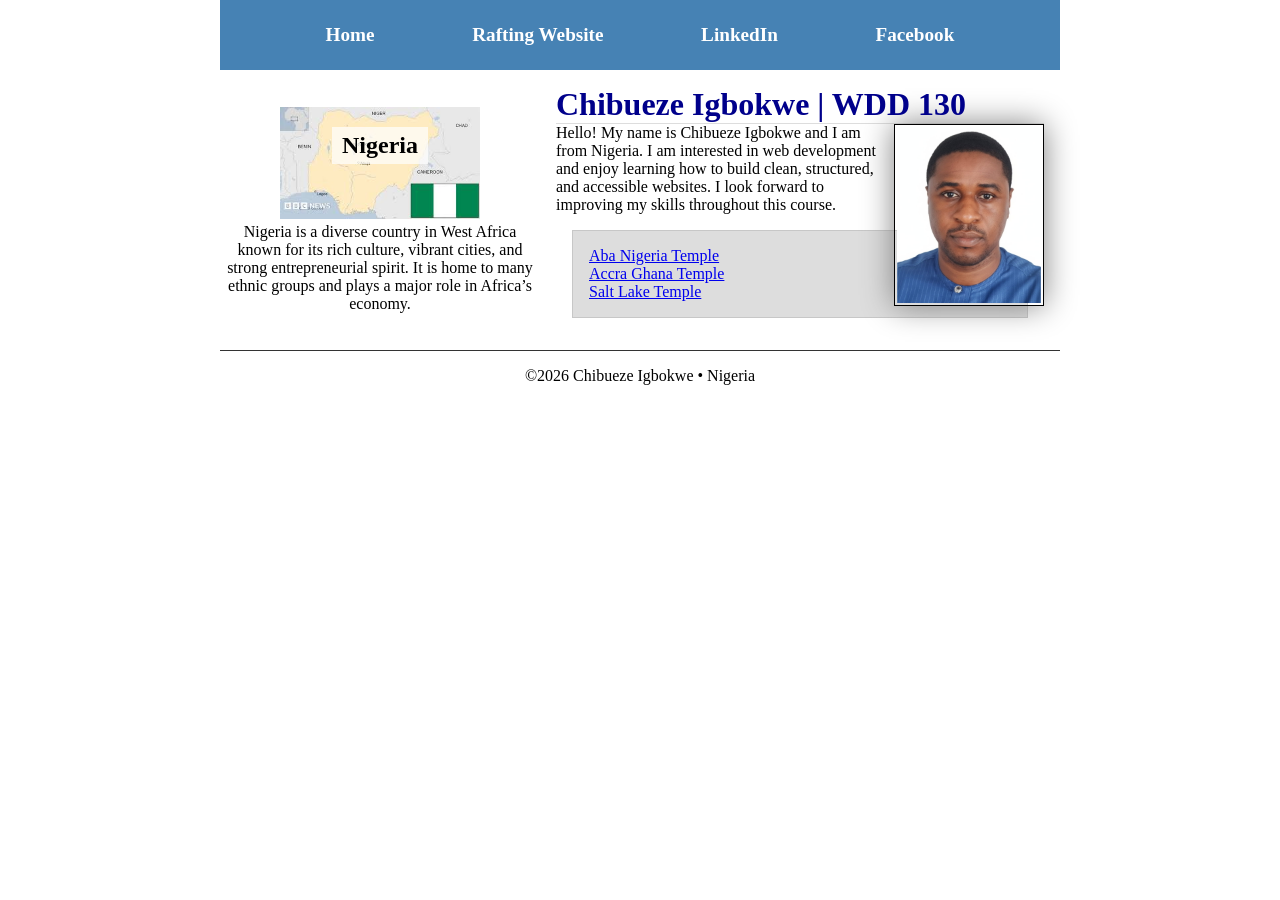
<file: index.html>
<!DOCTYPE html>
<html lang="en">

<head>
    <meta charset="UTF-8">
    <meta name="viewport" content="width=device-width, initial-scale=1.0">
    <title>Chibueze Igbokwe | WDD 130</title>
    <meta name="description"
      content="Chibueze Igbokwe WDD 130 course homepage showcasing HTML and CSS fundamentals.">
    <meta name="author" content="Chibueze Igbokwe">
    <link rel="stylesheet" href="styles/styles.css">
</head>

<body>
    <header>
        <nav>
            <a href="#">Home</a>
            <a href="wwr/">Rafting Website</a>
            <a href="https://linkedin.com" target="_blank">LinkedIn</a>
            <a href="https://facebook.com" target="_blank">Facebook</a>
        </nav>
    </header>

    <div class="grid">
        <main>
            <h1>Chibueze Igbokwe | WDD 130</h1>
            <img src="images/profile.jpg" alt="Hello, my name is Chibueze Igbokwe" width="200">
            <p>
                Hello! My name is Chibueze Igbokwe and I am from Nigeria. I am interested
                in web development and enjoy learning how to build clean, structured,
                and accessible websites. I look forward to improving my skills throughout
                this course.
            </p>
            <ul class="box">
                <li><a href="https://www.churchofjesuschrist.org/temples/details/aba-nigeria-temple"
                      target="_blank">Aba Nigeria Temple</a></li>
                <li><a href="https://www.churchofjesuschrist.org/temples/details/accra-ghana-temple"
                      target="_blank">Accra Ghana Temple</a></li>
                <li><a href="https://www.churchofjesuschrist.org/temples/details/salt-lake-temple"
                      target="_blank">Salt Lake Temple</a></li>
            </ul>
        </main>

        <aside>
            <h2>Nigeria</h2>
            <img src="images/nigeria.jpg" alt="A representative image of Nigeria">
            <p>
                Nigeria is a diverse country in West Africa known for its rich culture,
                vibrant cities, and strong entrepreneurial spirit. It is home to many
                ethnic groups and plays a major role in Africa’s economy.
            </p>
        </aside>
    </div>

    <footer>
        <p>©2026 Chibueze Igbokwe • Nigeria</p>
    </footer>
</body>

</html>
</file>
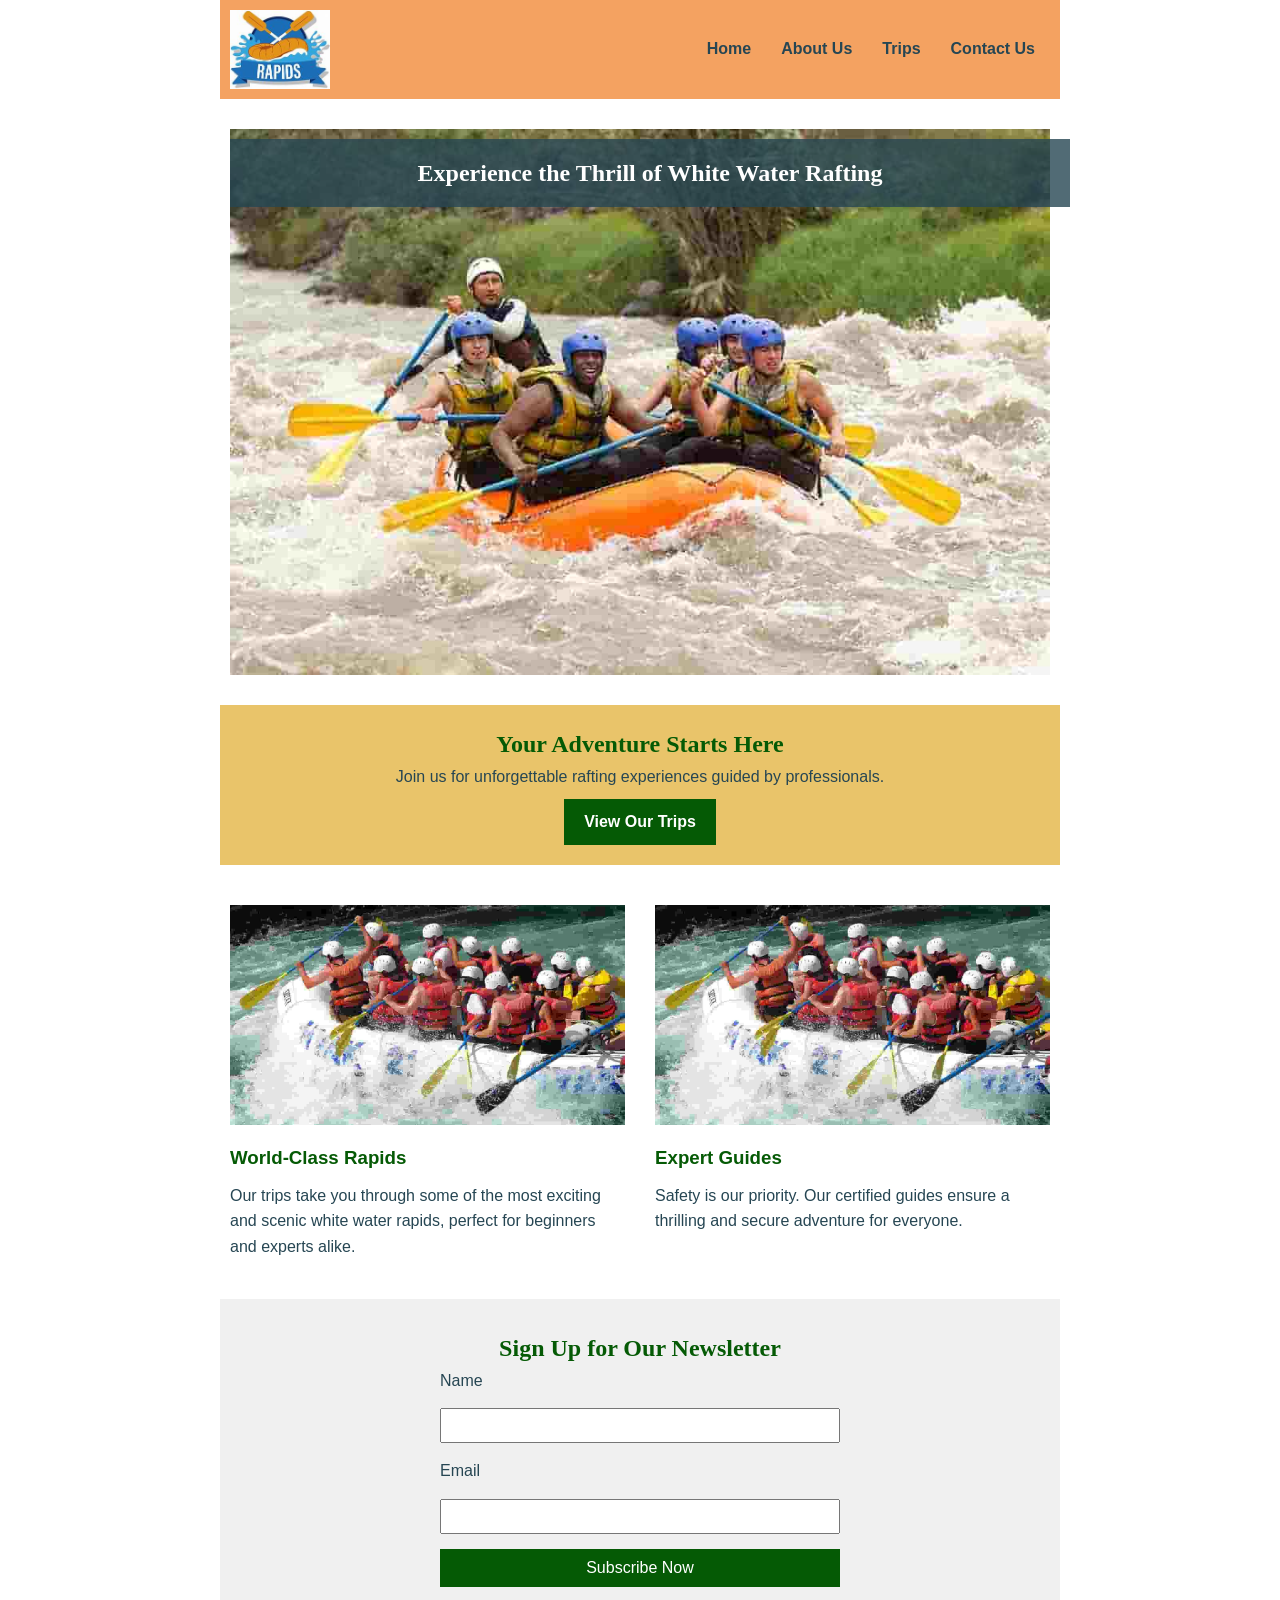
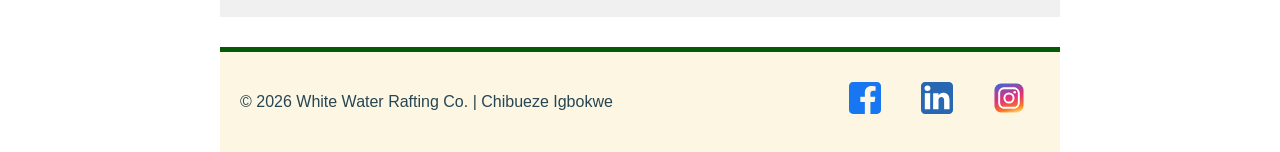
<file: wwr/index.html>
<!-- wwr/index.html -->

<!DOCTYPE html>
<html lang="en">

<head>
    <meta charset="UTF-8">
    <meta name="viewport" content="width=device-width, initial-scale=1.0">
    <meta name="description"
      content="White water rafting adventures with our expert guides. Learn about our history, mission, and passion for adventure.">
    <meta name="author" content="Chibueze Igbokwe">
    <title>Home | White Water Rafting Co.</title>

    <!-- Link to CSS -->
    <link rel="stylesheet" href="styles/rafting.css">
</head>

<body>

    <header>
        <img src="images/logo.png" alt="White Water Rafting Company Logo">

        <nav>
            <ul>
                <li><a href="index.html">Home</a></li>
                <li><a href="about.html">About Us</a></li>
                <li><a href="trips.html">Trips</a></li>
                <li><a href="contact.html">Contact Us</a></li>
            </ul>
        </nav>
    </header>

    <main>
        <!-- HERO SECTION -->
        <section class="hero">
            <img src="images/hero.jpg" alt="White water rafting adventure">
            <h1>Experience the Thrill of White Water Rafting</h1>
        </section>

        <!-- CALL TO ACTION -->
        <section class="cta">
            <h2>Your Adventure Starts Here</h2>
            <p>Join us for unforgettable rafting experiences guided by professionals.</p>
            <a href="trips.html" class="cta-button">View Our Trips</a>
        </section>

        <!-- GRID CONTENT SECTION -->
        <section class="home-grid">
            <div class="grid-item">
                <img src="images/adventure2.jpg" alt="Rafting through rapids">
                <h3>World-Class Rapids</h3>
                <p>
                    Our trips take you through some of the most exciting and scenic white
                    water rapids, perfect for beginners and experts alike.
                </p>
            </div>

            <div class="grid-item">
                <img src="images/adventure2.jpg" alt="Group rafting experience">
                <h3>Expert Guides</h3>
                <p>
                    Safety is our priority. Our certified guides ensure a thrilling and
                    secure adventure for everyone.
                </p>
            </div>
        </section>

        <!-- NEWSLETTER SIGNUP -->
        <section class="newsletter">
            <h2>Sign Up for Our Newsletter</h2>
            <form>
                <label for="name">Name</label>
                <input type="text" id="name" name="name" required>

                <label for="email">Email</label>
                <input type="email" id="email" name="email" required>

                <button type="submit">Subscribe Now</button>
            </form>
        </section>
    </main>


    <footer>
        <p>© 2026 White Water Rafting Co. | Chibueze Igbokwe</p>

        <nav class="socialmedia">
            <a href="https://facebook.com">
                <img src="images/facebook.svg" alt="Facebook Icon">
            </a>
            <a href="https://linkedin.com">
                <img src="images/linkedin.svg" alt="LinkedIn Icon">
            </a>
            <a href="https://instagram.com">
                <img src="images/instagram.svg" alt="Instagram Icon">
            </a>
        </nav>
    </footer>

</body>

</html>
</file>
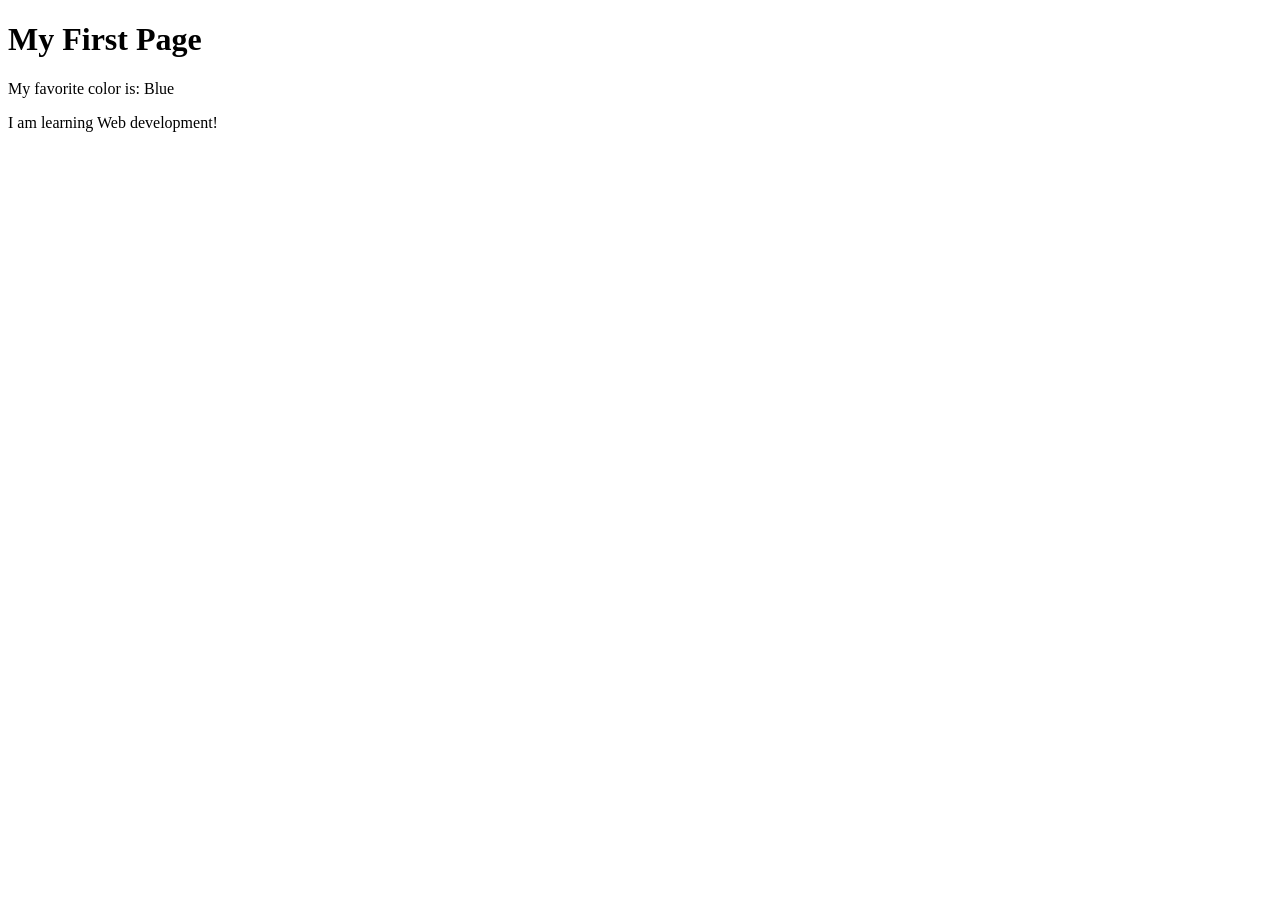
<file: week01/first-page.html>
<!DOCTYPE html>
<html lang="en">
<head>
    <meta charset="UTF-8">
    <meta name="viewport" content="width=device-width, initial-scale=1.0">
    <title>My First Page</title>
</head>
<body>
    <h1>My First Page</h1>
    <p>My favorite color is: Blue </p>
    <p>I am learning Web development! </p>
</body>
</html>
</file>
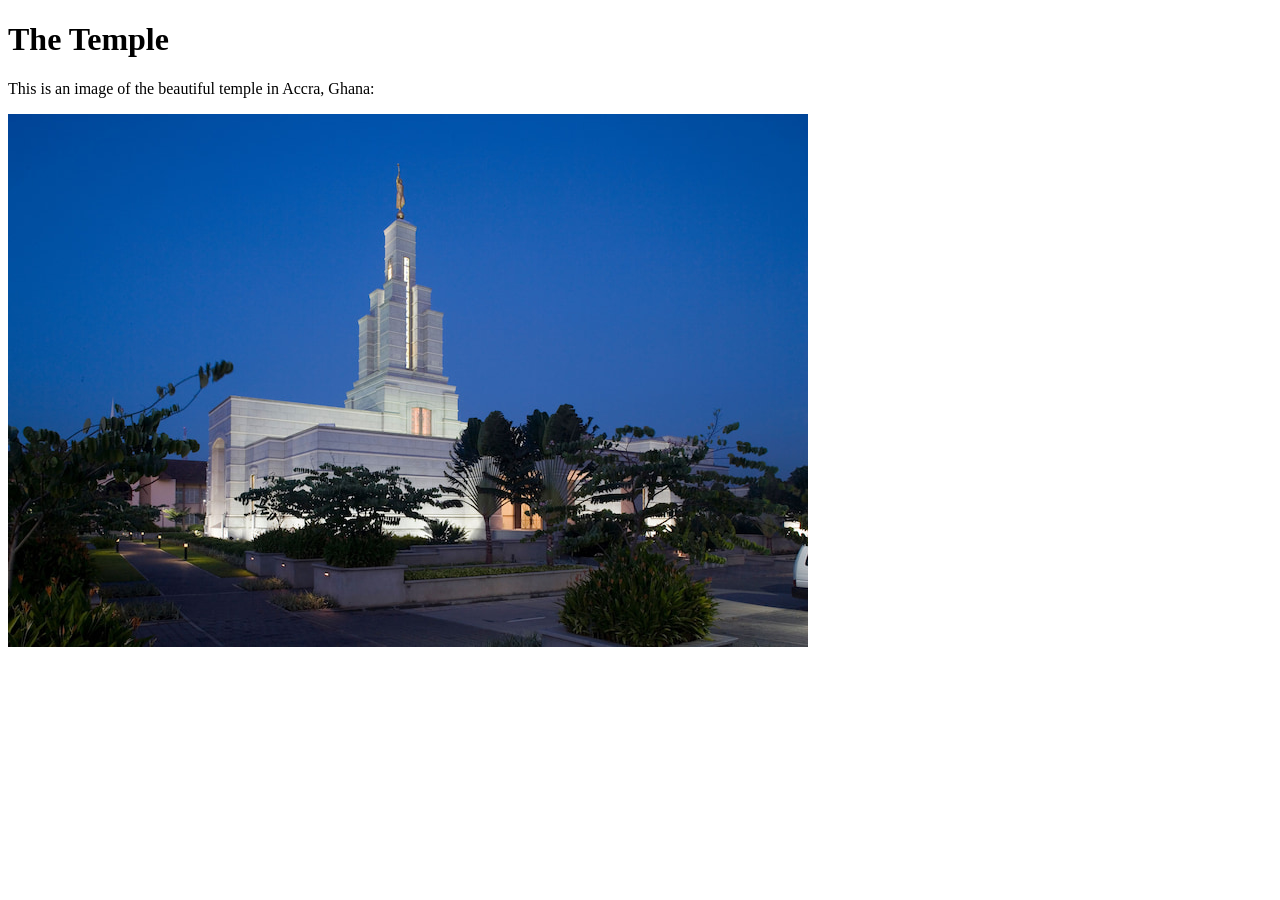
<file: week01/images-solution.html>
<!DOCTYPE html>
<html lang="en">
<head>
    <meta charset="UTF-8">
    <meta name="viewport" content="width=device-width, initial-scale=1.0">
    <title>Temple Image</title>
</head>
<body>
    <h1>The Temple</h1>
    <p>This is an image of the beautiful temple in Accra, Ghana:</p>
    <img src="images/temple-small.jpg" alt="The Accra Ghana Temple">
    
</body>
</html>
</file>
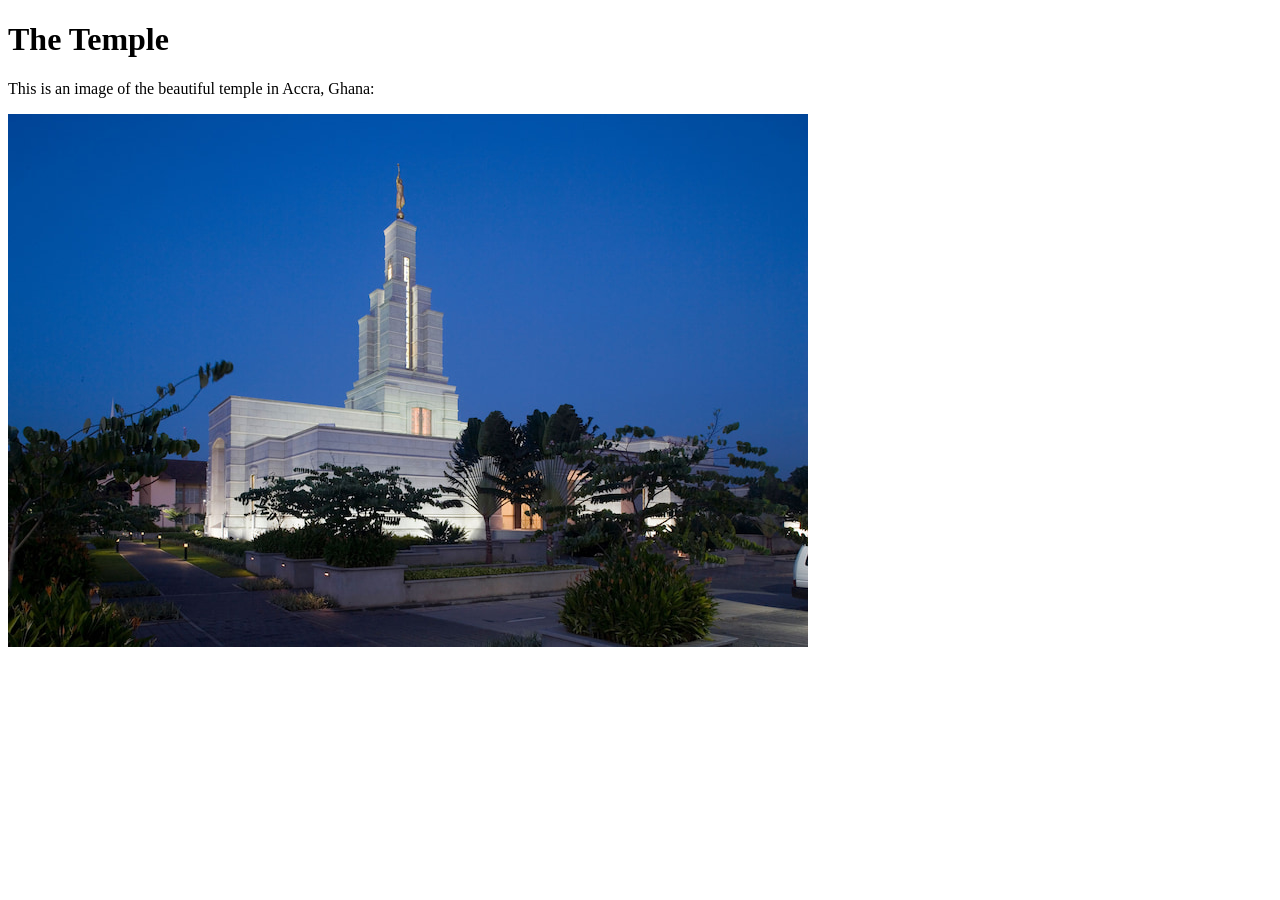
<file: week01/images.html>
<!DOCTYPE html>
<html lang="en">
<head>
    <meta charset="UTF-8">
    <meta name="viewport" content="width=device-width, initial-scale=1.0">
    <title>Temple Image</title>
</head>
<body>
    <h1>The Temple</h1>
    <p>This is an image of the beautiful temple in Accra, Ghana:</p>
    <img src="images/temple-small.jpg" alt="The Accra Ghana Temple">
    
</body>
</html>
</file>
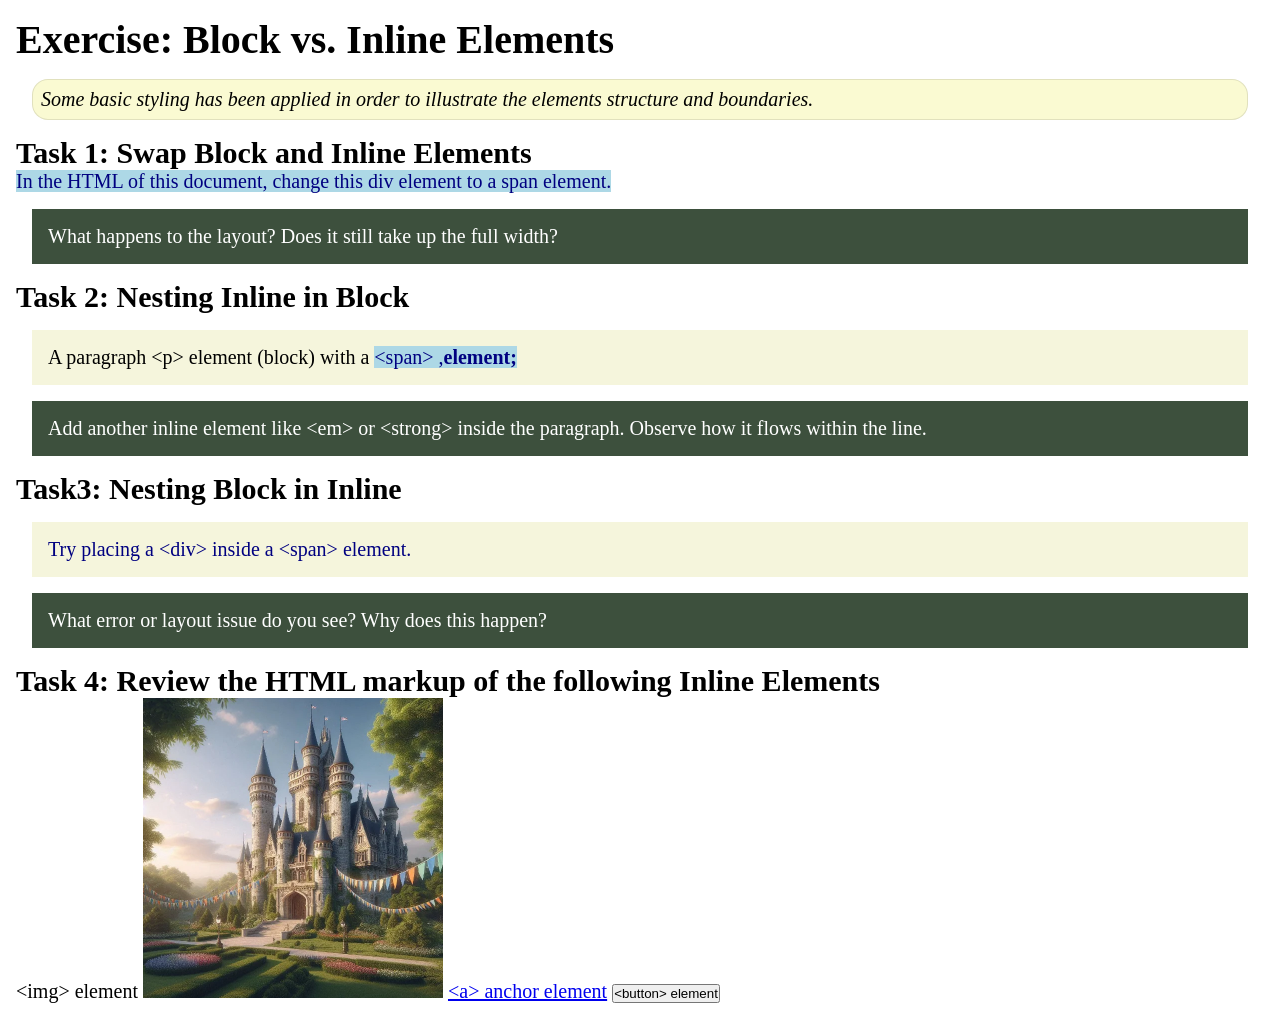
<file: week02/block-vs-inline.html>
<!DOCTYPE html>
<html lang="en">

<head>
    <meta charset="UTF-8">
    <meta name="viewport" content="width=device-width, initial-scale=1.0">
    <title>Exercise: Block vs. Inline Elements</title>
    <link rel="stylesheet" href="styles/block-vs-inline.css">
</head>

<body>
    <main>
        <h1>Exercise: Block vs. Inline Elements</h1>
        <p class="note">Some basic styling has been applied in order to illustrate the elements
            structure and
            boundaries.</p>

        <h2>Task 1: Swap Block and Inline Elements</h2>
        <span>In the HTML of this document, change this div element to a span element.</span>

        <p class="question">What happens to the layout? Does it still take up the full width?</p>

        <h2>Task 2: Nesting Inline in Block</h2>
        <p>A paragraph &lt;p&gt; element (block) with a <span>&lt;span&gt;
                ,<strong>element;</strong></span></p>
        <p class="question">Add another inline element like &lt;em&gt; or &lt;strong&gt; inside the
            paragraph. Observe
            how it flows within the line.</p>

        <h2>Task3: Nesting Block in Inline</h2>
        <span>
            <div>Try placing a &lt;div&gt; inside a &lt;span&gt; element.</div>
        </span>
        <p class="question">What error or layout issue do you see? Why does this happen?</p>


        <h2>Task 4: Review the HTML markup of the following Inline Elements</h2>
        &lt;img&gt; element
        <img src="images/castle.webp" alt="placeholder image (images are inline)" width="300"
          height="300">
        <a href="https://churchofjesuschrist.org">&lt;a&gt; anchor element</a>
        <button type="button">&lt;button&gt; element</button>
    </main>
</body>

</html>
</file>
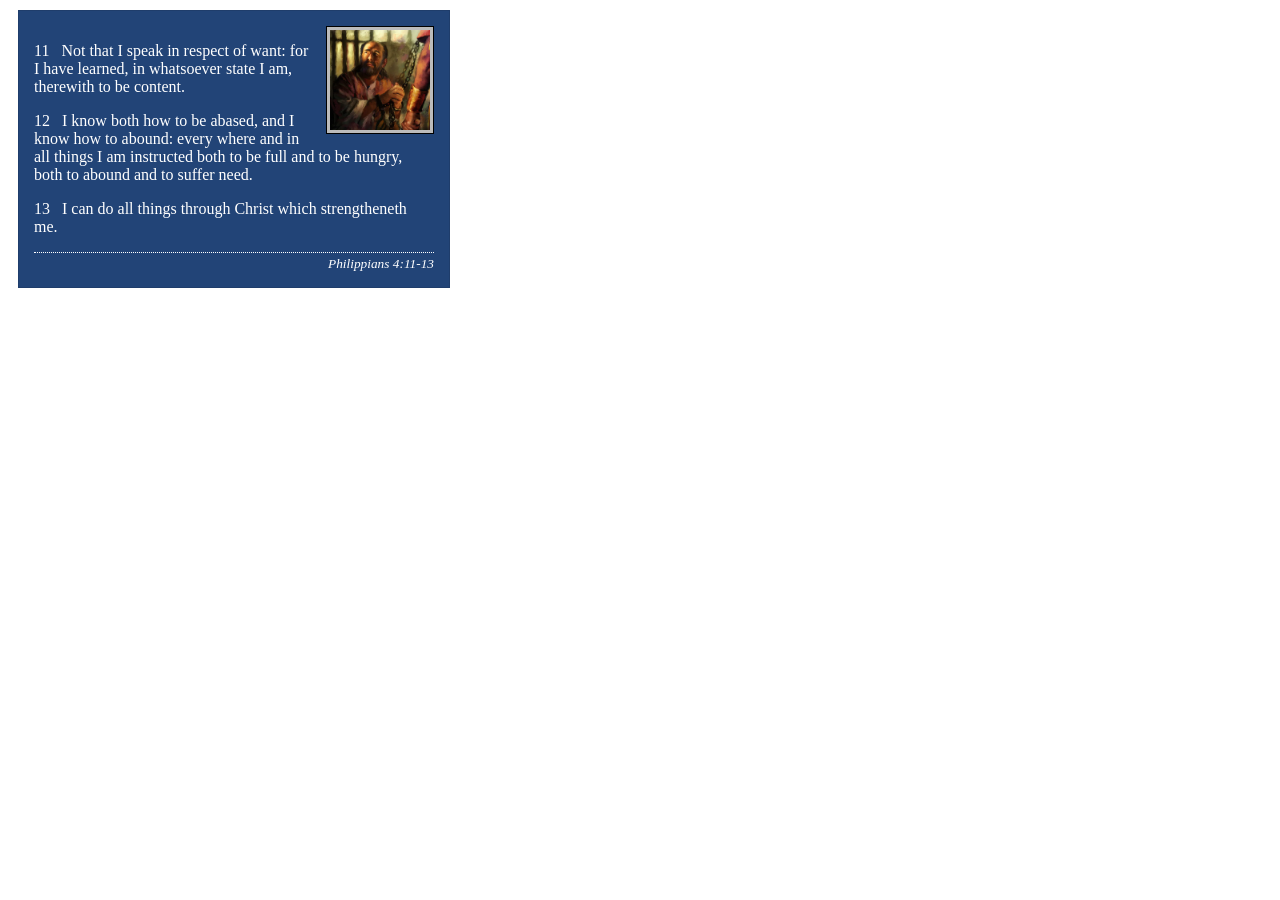
<file: week02/box-model-solution.html>
<!DOCTYPE html>
<html lang="en">
<head>
    <meta charset="UTF-8">
    <meta name="viewport" content="width=device-width, initial-scale=1.0">
    <title>Box Model Activity</title>
    <link rel="stylesheet" href="styles/box-model-solution.css">
</head>
<body>
    <main>
        <div class="callout">
            <img src="images/apostle-paul-imprisoned.webp" alt="Paul the Apostle - Imprisoned in Rome" width="200" height="200">
            <blockquote>
                <p>11 &nbsp; Not that I speak in respect of want: for I have learned, in whatsoever state I am, therewith to be content.</p>
                <p>12 &nbsp; I know both how to be abased, and I know how to abound: every where and in all things I am instructed both to be full and to be hungry, both to abound and to suffer need.</p>
                <p>13 &nbsp; I can do all things through Christ which strengtheneth me.</p>
            </blockquote>
            <cite>Philippians 4:11-13</cite>
        </div>
    </main>
</body>
</html>
</file>
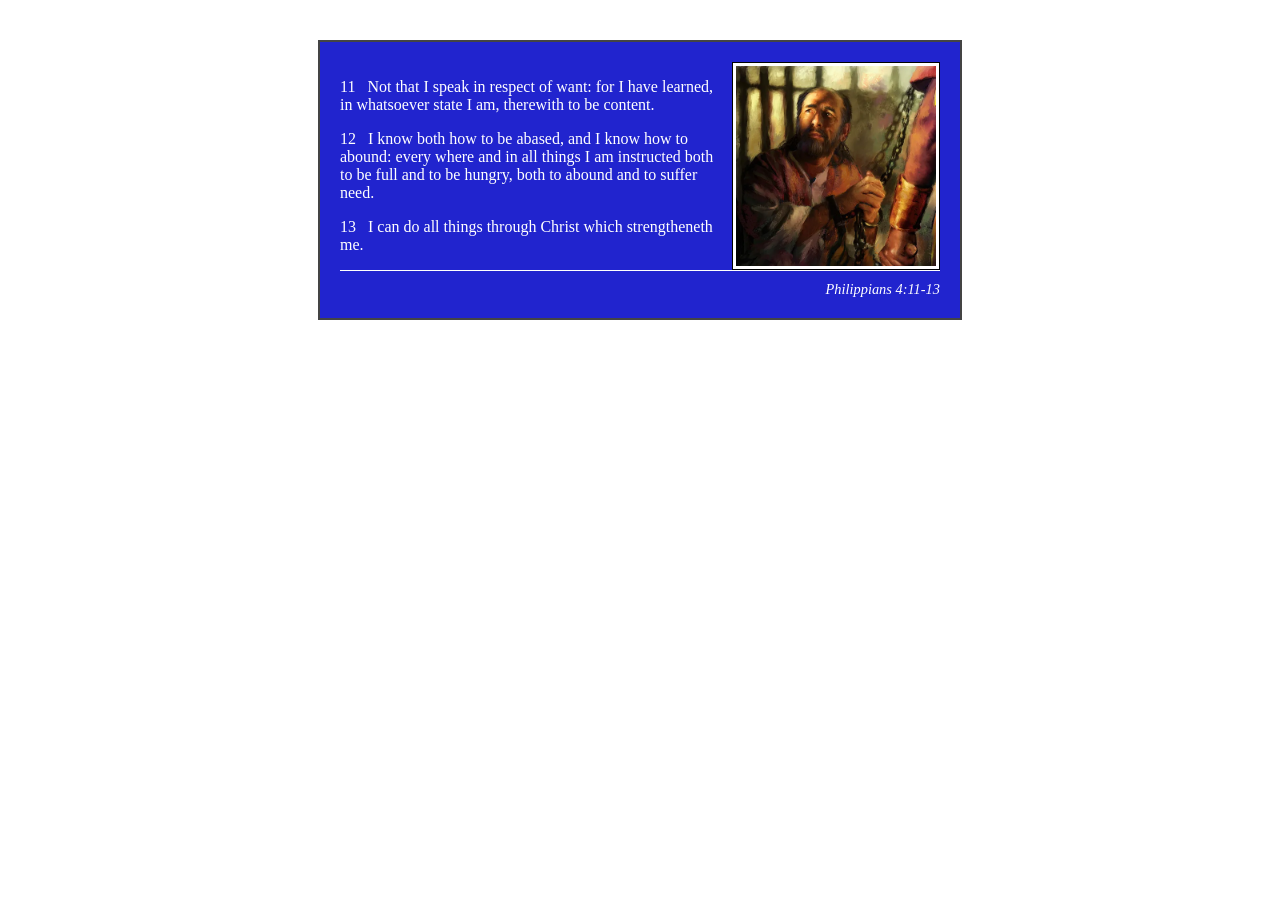
<file: week02/box-model.html>
<!DOCTYPE html>
<html lang="en">

<head>
    <meta charset="UTF-8">
    <meta name="viewport" content="width=device-width, initial-scale=1.0">
    <title>Box Model Activity</title>

    <link rel="stylesheet" href="styles/box-model.css">
</head>

<body>
    <main>
        <div class="callout">
            <img src="images/apostle-paul-imprisoned.webp"
              alt="Paul the Apostle - Imprisoned in Rome" width="200" height="200">
            <blockquote>
                <p>11 &nbsp; Not that I speak in respect of want: for I have learned, in whatsoever
                    state I am, therewith to be content.</p>
                <p>12 &nbsp; I know both how to be abased, and I know how to abound: every where and
                    in all things I am instructed both to be full and to be hungry, both to abound
                    and to suffer need.</p>
                <p>13 &nbsp; I can do all things through Christ which strengtheneth me.</p>
            </blockquote>
            <cite>Philippians 4:11-13</cite>
        </div>
    </main>
</body>

</html>
</file>
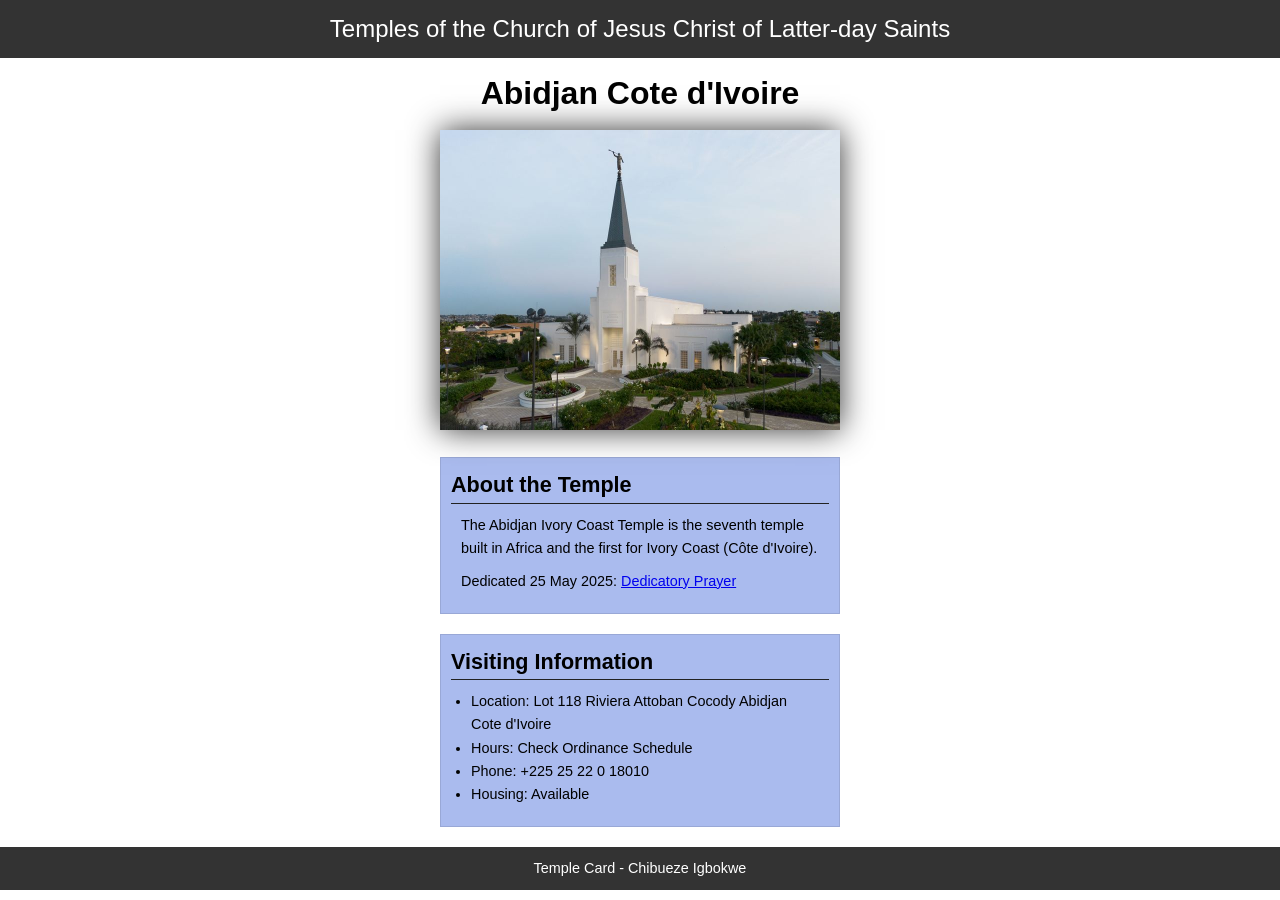
<file: week02/temple.html>
<!DOCTYPE html>
<html lang="en">

<head>
    <meta charset="UTF-8">
    <meta name="viewport" content="width=device-width, initial-scale=1.0">
    <title>Temple Card - Abidjan Cote d'Ivoire</title>

    <link rel="stylesheet" href="styles/temple.css">
</head>

<body>
    <header>
        <p>Temples of the Church of Jesus Christ of Latter-day Saints</p>
    </header>
    <main>
        <h1>Abidjan Cote d'Ivoire</h1>
        <picture>
            <img src="images/abidjan-ivory-coast.jpeg" alt="Abidjan Cote d'Ivoire Temple">
        </picture>
        <section>
            <h2>About the Temple</h2>
            <p>The Abidjan Ivory Coast Temple is the seventh temple built in Africa and the first
                for Ivory Coast (Côte
                d'Ivoire).</p>
            <p>Dedicated 25 May 2025: <a
                  href="https://www.churchofjesuschrist.org/temples/dedicatory-prayer/abidjan-ivory-coast-temple/2025-05-25?lang=eng"
                  target="_blank" rel="noopener noreferrer">Dedicatory Prayer</a></p>
        </section>
        <section>
            <h2>Visiting Information</h2>
            <ul>
                <li>Location: Lot 118 Riviera Attoban Cocody Abidjan Cote d'Ivoire</li>
                <li>Hours: Check Ordinance Schedule</li>
                <li>Phone: +225 25 22 0 18010</li>
                <li>Housing: Available</li>
            </ul>
        </section>
    </main>
    <footer>
        <p>Temple Card - Chibueze Igbokwe</p>
    </footer>
</body>

</html>
</file>
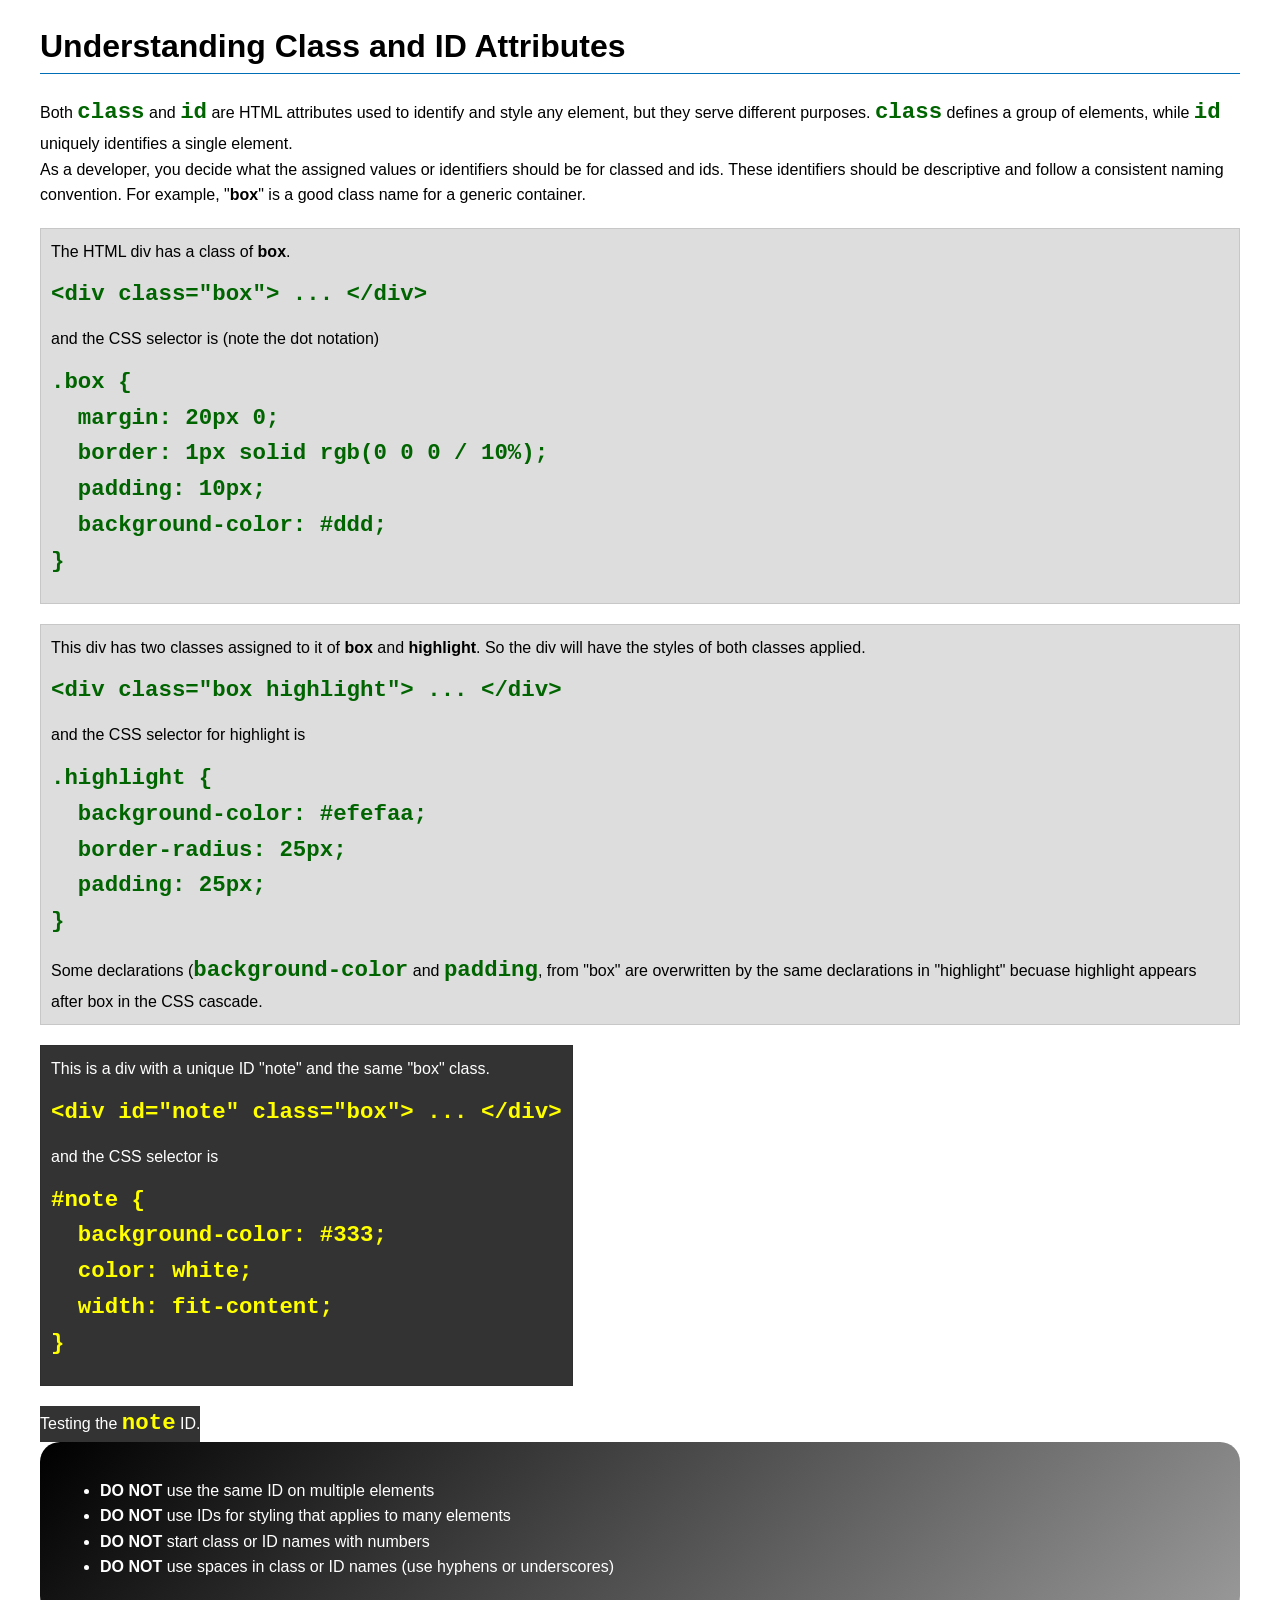
<file: week03/class-and-id.html>
<!DOCTYPE html>
<html lang="en">

<head>
    <meta charset="UTF-8">
    <meta name="viewport" content="width=device-width, initial-scale=1.0">
    <title>Class vs ID Attributes</title>
    <link rel="stylesheet" href="styles/class-and-id.css">
</head>

<body>
    <h1>Understanding Class and ID Attributes</h1>
    <p>Both <code>class</code> and <code>id</code> are HTML attributes used to identify and style
        any element, but they
        serve different purposes. <code>class</code> defines a group of elements, while
        <code>id</code> uniquely
        identifies a single element.</p>
    <p>As a developer, you decide what the assigned values or identifiers should be for classed and
        ids. These
        identifiers should be
        descriptive and follow a consistent naming convention. For example, "<strong>box</strong>"
        is a good class name
        for a generic container.</p>
    <div class="box">
        <p>The HTML div has a class of <strong>box</strong>.</p>
        <pre><code class="html">&lt;div class="box"&gt; ... &lt;/div&gt;</code></pre>
        and the CSS selector is (note the dot notation)
        <pre><code class="css">.box {
  margin: 20px 0;
  border: 1px solid rgb(0 0 0 / 10%);
  padding: 10px;
  background-color: #ddd; 
}</code></pre>
    </div>

    <div class="box">
        <p>This div has two classes assigned to it of <strong>box</strong> and
            <strong>highlight</strong>. So the div
            will have the styles of both classes applied.</p>
        <pre><code class="html">&lt;div class="box highlight"&gt; ... &lt;/div&gt;</code></pre>
        and the CSS selector for highlight is
        <pre><code class="css">.highlight {
  background-color: #efefaa;
  border-radius: 25px;
  padding: 25px;
}</code></pre>
        <p>Some declarations (<code>background-color</code> and <code>padding</code>, from "box" are
            overwritten by the same declarations in "highlight" becuase highlight appears after box
            in the CSS cascade.</p>
    </div>

    <div id="note" class="box">
        <p>This is a div with a unique ID "note" and the same "box" class.</p>
        <pre><code class="html">&lt;div id="note" class="box"&gt; ... &lt;/div&gt;</code></pre>
        and the CSS selector is
        <pre><code class="css">#note {
  background-color: #333;
  color: white;
  width: fit-content;
}</code></pre>
    </div>

    <div id="note">
        <p>Testing the <code>note</code> ID.</p>
    </div>

    <section id="best-practice">
        <ul>
            <li><strong>DO NOT</strong> use the same ID on multiple elements</li>
            <li><strong>DO NOT</strong> use IDs for styling that applies to many elements</li>
            <li><strong>DO NOT</strong> start class or ID names with numbers</li>
            <li><strong>DO NOT</strong> use spaces in class or ID names (use hyphens or underscores)
            </li>
        </ul>
    </section>


</body>

</html>
</file>
<file: styles/styles.css>
/* Universal Selector Rule */
* {
    margin: 0;
    padding: 0;
    box-sizing: border-box;
}

:root {
    --nav-bg-color: steelblue;
    /* Updated to match instruction */
    --nav-link-color: white;
    --heading-color: darkblue;
    --main-img-border-color: black;
    --main-img-box-shadow: 0 0 30px gray;
}

/* Centering the page content containers */
header,
.grid,
footer {
    max-width: 840px;
    margin: 0 auto;
}

/* Navigation styles using Flexbox */
nav {
    background-color: var(--nav-bg-color);
    padding: 1rem;
    display: flex;
    justify-content: space-evenly;
    align-items: center;
}

nav a {
    display: block;
    padding: 0.5rem;
    text-decoration: none;
    font-size: 1.2rem;
    font-weight: 700;
    color: var(--nav-link-color);
}

/* Heading styling */
h1 {
    color: var(--heading-color);
    border-bottom: 1px solid #ddd;
    /* Added bottom border */
}

/* Main & Aside Grid Layout */
.grid {
    display: grid;
    grid-template-columns: 20rem 1fr;
    /* Aside fixed, Main takes remaining space */
    align-items: center;
}

main {
    grid-column: 2/3;
    margin: 1rem;
}

aside {
    grid-column: 1/2;
    grid-row: 1/2;
    position: relative;
    text-align: center;
}

/* Image styles */
main img {
    width: 150px;
    height: auto;
    border: 1px solid var(--main-img-border-color);
    padding: 2px;
    box-shadow: var(--main-img-box-shadow);
    float: right;
    margin-left: 1rem;
}

aside img {
    width: 200px;
    height: auto;
}

/* Overlay the heading on the aside image */
aside h2 {
    position: absolute;
    top: 20px;
    left: 50%;
    transform: translateX(-50%);
    background-color: rgba(255, 255, 255, 0.7);
    padding: 5px 10px;
}

/* Footer styling */
footer {
    border-top: 1px solid #333;
    text-align: center;
    padding: 1rem;
}

/* Helper Class */
.box {
    margin: 1rem;
    border: 1px solid rgb(0 0 0 / 10%);
    padding: 1rem;
    background-color: #ddd;
    list-style-type: none;
}
</file>
<file: wwr/styles/rafting.css>
/* ==============================
   1. CSS Variables
   ============================== */
:root {
    --primary-color: #055a05;
    --secondary-color: #f4a261;
    --accent1-color: #264653;
    --accent2-color: #e9c46a;

    --heading-font: "Times New Roman", Georgia, serif;
    --body-font: Arial, Helvetica, sans-serif;
}

/* ==============================
   2. Reset & Base Styles
   ============================== */
* {
    margin: 0;
    padding: 0;
    box-sizing: border-box;
}

body {
    font-family: var(--body-font);
    color: var(--accent1-color);
    line-height: 1.6;
}

header,
main,
footer {
    width: 840px;
    margin: 0 auto;
}

h1,
h2 {
    font-family: var(--heading-font);
    color: var(--primary-color);
    text-align: center;
}

section {
    margin: 20px 0;
    padding: 10px;
}

/* ==============================
   3. Header (CSS Grid)
   ============================== */
header {
    display: grid;
    grid-template-columns: 150px 1fr;
    align-items: center;
    background-color: var(--secondary-color);
    padding: 10px;
}

header img {
    width: 100px;
}

/* ==============================
   4. Navigation (Flexbox)
   ============================== */
nav ul {
    display: flex;
    justify-content: flex-end;
    list-style: none;
}

nav a {
    text-decoration: none;
    color: var(--accent1-color);
    font-weight: bold;
    padding: 10px 15px;
}

/* ==============================
   5. Hero Section
   ============================== */
.hero {
    position: relative;
}

.hero img {
    width: 100%;
    display: block;
}

.hero h1 {
    position: absolute;
    top: 20px;
    width: 100%;
    text-align: center;
    padding: 15px;
    background-color: rgba(38, 70, 83, 0.8);
    color: #ffffff;
}

/* Home page hero tweak */
.hero.home h1 {
    top: 50%;
    transform: translateY(-50%);
    font-size: 2rem;
}

.hero article {
    position: absolute;
    top: 150px;
    right: 50px;
    width: 60%;
    background-color: rgba(255, 255, 255, 0.9);
    padding: 20px;
    border: 4px solid var(--accent2-color);
    border-radius: 8px;
}

.hero article img {
    float: right;
    width: 125px;
    margin-left: 10px;
    border: 2px solid var(--primary-color);
}

/* ==============================
   6. History Section
   ============================== */
.history-content {
    display: grid;
    grid-template-columns: 1fr auto 1fr;
    gap: 20px;
    align-items: center;
}

.history-content img {
    width: 200px;
}

/* ==============================
   7. Adventures Section
   ============================== */
.adventure-gallery {
    display: grid;
    grid-template-columns: repeat(5, 1fr);
    gap: 15px;
}

.adventure-gallery img {
    width: 100%;
}

figure {
    text-align: center;
}

figcaption {
    margin-top: 5px;
    font-weight: bold;
}

/* ==============================
   8. Footer
   ============================== */
footer {
    display: grid;
    grid-template-columns: 1fr auto;
    align-items: center;
    padding: 20px;
    margin-top: 20px;
    border-top: 5px solid var(--primary-color);
    background-color: #fdf6e3;
}

.socialmedia {
    display: flex;
    justify-content: flex-end;
}

.socialmedia img {
    width: 32px;
    margin-left: 10px;
}

/* ==============================
   Contact Page Layout
   ============================== */
.page-title {
    text-align: center;
    margin: 20px 0;
}

.contact-layout {
    display: grid;
    grid-template-columns: 1fr 1fr;
    gap: 30px;
    margin: 20px 0;
}

.contact-info iframe {
    width: 100%;
    height: 250px;
    border: none;
    margin-top: 15px;
}

.contact-form form {
    display: grid;
    gap: 15px;
}

.contact-form input,
.contact-form textarea {
    padding: 8px;
    font-family: inherit;
}

fieldset {
    border: 2px solid var(--accent2-color);
    padding: 10px;
}

legend {
    font-weight: bold;
}

.checkbox {
    font-weight: normal;
}

button[type="submit"] {
    background-color: var(--primary-color);
    color: #fff;
    padding: 10px;
    font-size: 1rem;
    border: none;
    cursor: pointer;
}

button[type="submit"]:hover {
    background-color: #044504;
}

/* Employees */
.employee-gallery {
    display: flex;
    justify-content: space-between;
    gap: 20px;
    margin-top: 20px;
}

.employee-gallery img {
    width: 100%;
    height: 200px;
    object-fit: cover;
}

.employees figure {
    text-align: center;
}

/* ==============================
   Trips Page Styles
   ============================== */
.cta {
    background-color: var(--accent2-color);
    text-align: center;
    padding: 20px;
    margin: 20px 0;
}

.cta-button {
    display: inline-block;
    margin-top: 10px;
    background-color: var(--primary-color);
    color: #ffffff;
    padding: 10px 20px;
    text-decoration: none;
    font-weight: bold;
}

.cta-button:hover {
    background-color: #044504;
}

.trip-grid {
    display: grid;
    grid-template-columns: repeat(3, 1fr);
    gap: 20px;
}

.trip img {
    width: 100%;
}

.trip h3 {
    margin-top: 10px;
}

.trip-table table {
    width: 100%;
    border-collapse: collapse;
    margin-top: 15px;
}

.trip-table th,
.trip-table td {
    border: 1px solid var(--accent1-color);
    padding: 10px;
    text-align: center;
}

.trip-table th {
    background-color: var(--secondary-color);
}

/* ==============================
   Home Page Grid Section
   ============================== */
.home-grid {
    display: grid;
    grid-template-columns: repeat(2, 1fr);
    gap: 30px;
    margin: 30px 0;
}

.home-grid img {
    width: 100%;
    height: 220px;
    object-fit: cover;
}

.home-grid h3 {
    margin: 10px 0;
    color: var(--primary-color);
}

/* ==============================
   Newsletter Signup
   ============================== */
.newsletter {
    background-color: #f0f0f0;
    padding: 30px;
    margin: 30px 0;
}

.newsletter form {
    max-width: 400px;
    margin: 0 auto;
    display: grid;
    gap: 15px;
}

.newsletter input {
    padding: 8px;
    font-family: inherit;
}

.newsletter button {
    background-color: var(--primary-color);
    color: #ffffff;
    padding: 10px;
    font-size: 1rem;
    border: none;
    cursor: pointer;
}

.newsletter button:hover {
    background-color: #044504;
}
</file>
<file: week02/styles/block-vs-inline.css>
* {
    margin: 0;
    padding: 0;
}

body {
    font-size: 20px;
    margin: 1rem;
}

p,
div {
    background-color: beige;
    margin: 1rem;
    padding: 1rem;
}

span {
    color: navy;
    background-color: lightblue;
}

code {
    margin: 0;
    padding: 0;
    color: green;
    font-size: 1.2rem;
}

.note {
    font-style: italic;
    background-color: lightgoldenrodyellow;
    border-radius: 1rem;
    border: 1px solid rgb(0 0 0 / 10%);
    margin: 1rem;
    padding: .5rem;
}

.question {
    background-color: #3d503d;
    color: #fff;
}
</file>
<file: week02/styles/box-model-solution.css>
.callout {
    max-width: 400px;
    margin: 10px;
    border: 1px solid rgba(0, 0, 0, .1);
    padding: 15px;
    background-color: #247;
    color: #fff;
}

.callout img {
    float: right;
    margin: 0 0 10px 15px;
    border: 1px solid #000;
    padding: 3px;
    background-color: #bbb;
    width: 100px;
    height: auto;

}

blockquote {
    margin: 0;
}

cite {
    display: block;
    border-top: 1px dotted #fff;
    padding-top: 3px;
    text-align: right;
    font-size: smaller;
}
</file>
<file: week02/styles/box-model.css>
.callout {
    max-width: 600px;
    margin: 40px auto;
    border: 2px solid #444;
    padding: 20px;
    background-color: #2124ce;
    color: #ffffff;
}

.callout img {
    float: right;
    margin: 0 0 10px 15px;
    border: 1px solid #000;
    padding: 3px;
    background-color: #ffffff;
    width: 200px;
    height: 200px;
}

blockquote {
    margin: 0;
}

cite {
    display: block;
    border-top: 1px solid #ffffff;
    padding-top: 10px;
    text-align: right;
    font-size: 0.9rem;
}
</file>
<file: week02/styles/temple.css>
* {
    margin: 0;
    padding: 0;
}

body {
    font-family: Arial, sans-serif;
    line-height: 1.6;
}

header,
footer {
    background-color: #333;
    color: #ffff;
    padding: 10px;
    text-align: center;
    font-size: 1.5rem;
}

main {
    width: 400px;
    margin: 0 auto;
}

h1 {
    margin: 10px;
    text-align: center;
}

h2 {
    border-bottom: 1px solid #222;
}

img {
    width: 100%;
    height: auto;
    box-shadow: 0 0 30px #333;
}

section {
    margin: 20px 0;
    border: 1px solid rgb(0 0 0 / 10%);
    padding: 10px;
    background-color: #abe;
    font-size: .9rem;
}

section p {
    margin: 10px;
}

ul {
    margin: 10px 20px;
}

footer {
    font-size: .9rem;
}
</file>
<file: week03/styles/class-and-id.css>
body {
    font-family: Arial, sans-serif;
    line-height: 1.6;
    margin: 0;
    padding: 0 40px;
}

h1 {
    border-bottom: 1px solid rgb(0 110 182);
    padding-bottom: 0;
}



p {
    margin: 0;
}

code {
    color: darkgreen;
    font-weight: 700;
    font-size: 1.4rem;
}

/* Class examples - can be reused */

.box {
    margin: 20px 0;
    border: 1px solid rgb(0 0 0 / 10%);
    padding: 10px;
    background-color: #ddd; /* this is shorthand for #dddddd */
}

.highlight {
    background-color: #efefaa;
    border-radius: 25px;
    padding: 25px;
}

/* ID examples - should be unique */

#note {
    background-color: #333;
    color: white;
    width: fit-content;
}

#note code {
    color: yellow;
}

#best-practice {
    background: linear-gradient(135deg, #000 0%, #999 100%);
    color: white;
    border-radius: 20px;
    padding: 20px
}
</file>
